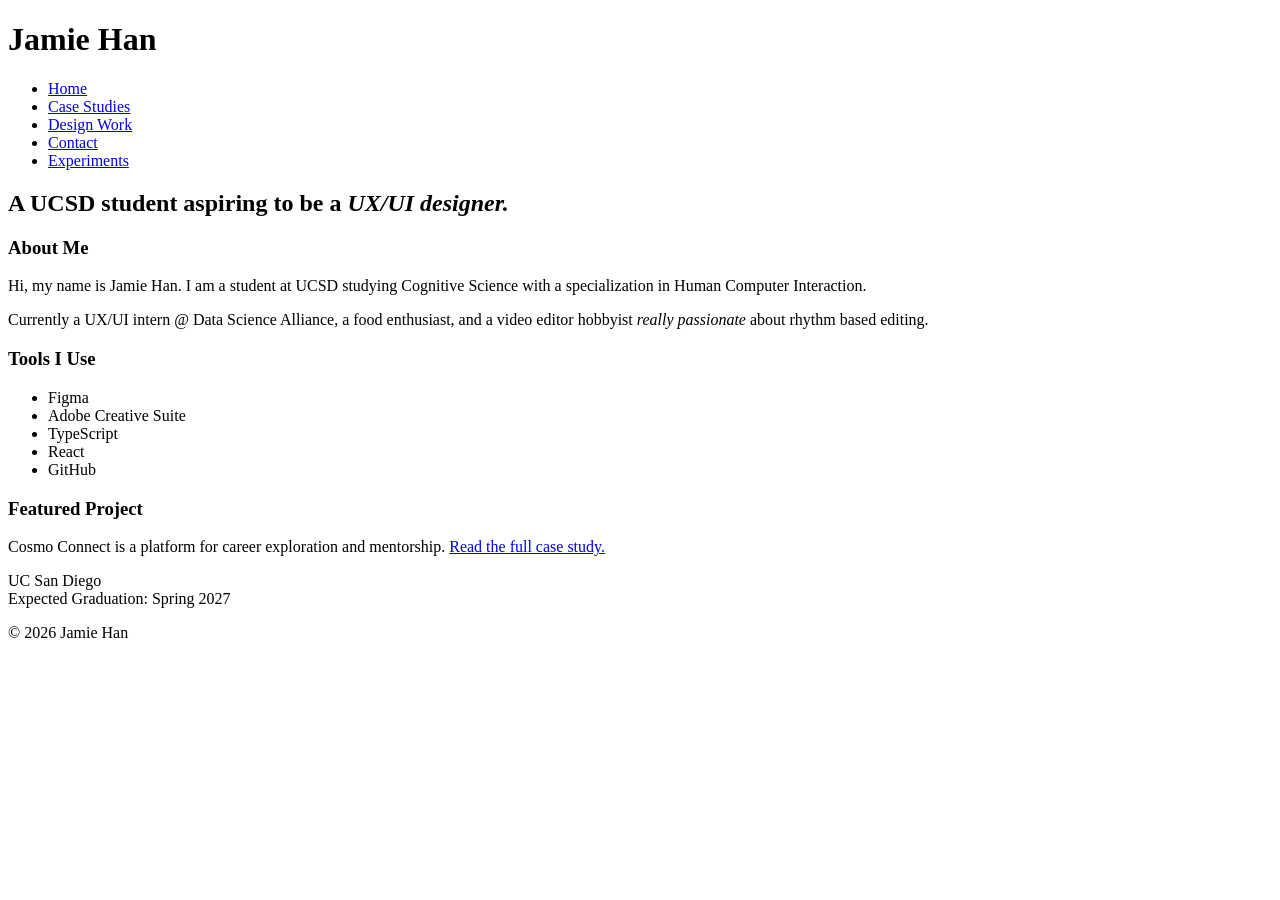
<file: index.html>
<!DOCTYPE html>
<html lang="en">
<head>
  <meta charset="utf-8">
  <meta name="viewport" content="width=device-width, initial-scale=1">
  <title>Home | Jamie Han</title>
  <link rel="stylesheet" href="styles.css">
</head>
<body>
  <header>
    <h1>Jamie Han</h1>
    <nav>
      <ul>
        <li><a href="index.html">Home</a></li>
        <li><a href="case-studies.html">Case Studies</a></li>
        <li><a href="design-work.html">Design Work</a></li>
        <li><a href="contact.html">Contact</a></li>
        <li><a href="experiments.html">Experiments</a></li>
      </ul>
    </nav>
  </header>

  <main>
    <hello-world></hello-world>
    <h2>A UCSD student aspiring to be a <i>UX/UI designer.</i></h2>

    <section>
      <h3>About Me</h3>
      <p>Hi, my name is Jamie Han. I am a student at UCSD studying Cognitive Science with a specialization in Human Computer Interaction.</p>
      <p>Currently a UX/UI intern @ Data Science Alliance, a food enthusiast, and a video editor hobbyist <em>really passionate</em> about rhythm based editing.</p>
    </section>

    <section>
      <h3>Tools I Use</h3>
      <ul>
        <li>Figma</li>
        <li>Adobe Creative Suite</li>
        <li>TypeScript</li>
        <li>React</li>
        <li>GitHub</li>
      </ul>
    </section>

    <section>
      <h3>Featured Project</h3>
      <p>Cosmo Connect is a platform for career exploration and mentorship. <a href="project-1.html">Read the full case study.</a></p>
    </section>

  </main>

  <footer>
    <p>UC San Diego<br>Expected Graduation: Spring 2027</p>
    <p>&copy; 2026 Jamie Han</p>
  </footer>
    <script>
        class HelloWorld extends HTMLElement {
        connectedCallback() {
            console.log("Hello World!");
        }
        }
        customElements.define("hello-world", HelloWorld);
    </script>
</body>
</html>
</file>
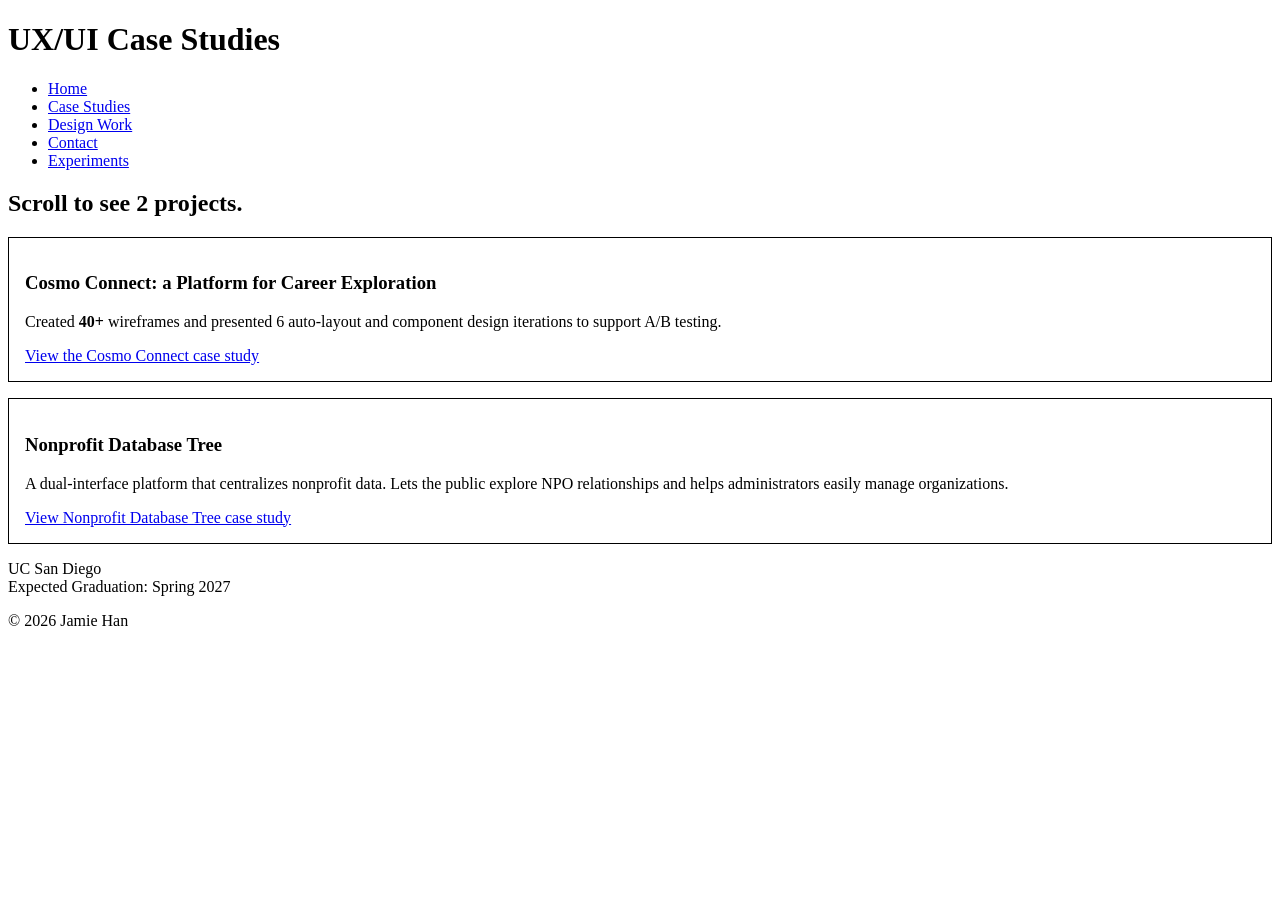
<file: case-studies.html>
<!DOCTYPE html>
<html lang="en">
<head>
  <meta charset="utf-8">
  <meta name="viewport" content="width=device-width, initial-scale=1">
  <title>UX/UI Case Studies | Jamie Han</title>
  <link rel="stylesheet" href="styles.css">
</head>
<body>
  <header>
    <h1>UX/UI Case Studies</h1>
    <nav>
      <ul>
        <li><a href="index.html">Home</a></li>
        <li><a href="case-studies.html">Case Studies</a></li>
        <li><a href="design-work.html">Design Work</a></li>
        <li><a href="contact.html">Contact</a></li>
        <li><a href="experiments.html">Experiments</a></li>
      </ul>
    </nav>
  </header>

  <main>
    <h2>Scroll to see <span>2</span> projects.</h2>
    <project-card>
      <article>
        <h3>Cosmo Connect: a Platform for Career Exploration</h3>
        <p>Created <b>40+</b> wireframes and presented 6 auto-layout and component design iterations to support A/B testing.</p>
        <a href="project-1.html">View the Cosmo Connect case study</a>
      </article>
    </project-card>
    
    <project-card>
      <article>
        <h3>Nonprofit Database Tree</h3>
        <p>A dual-interface platform that centralizes nonprofit data. Lets the public explore NPO relationships and  helps administrators easily manage organizations.</p>
        <a href="project-2.html">View Nonprofit Database Tree case study</a>
      </article>
    </project-card>
  </main>

  <footer>
    <p>UC San Diego<br>Expected Graduation: Spring 2027</p>
    <p>&copy; 2026 Jamie Han</p>
  </footer>
</body>
</html>
</file>
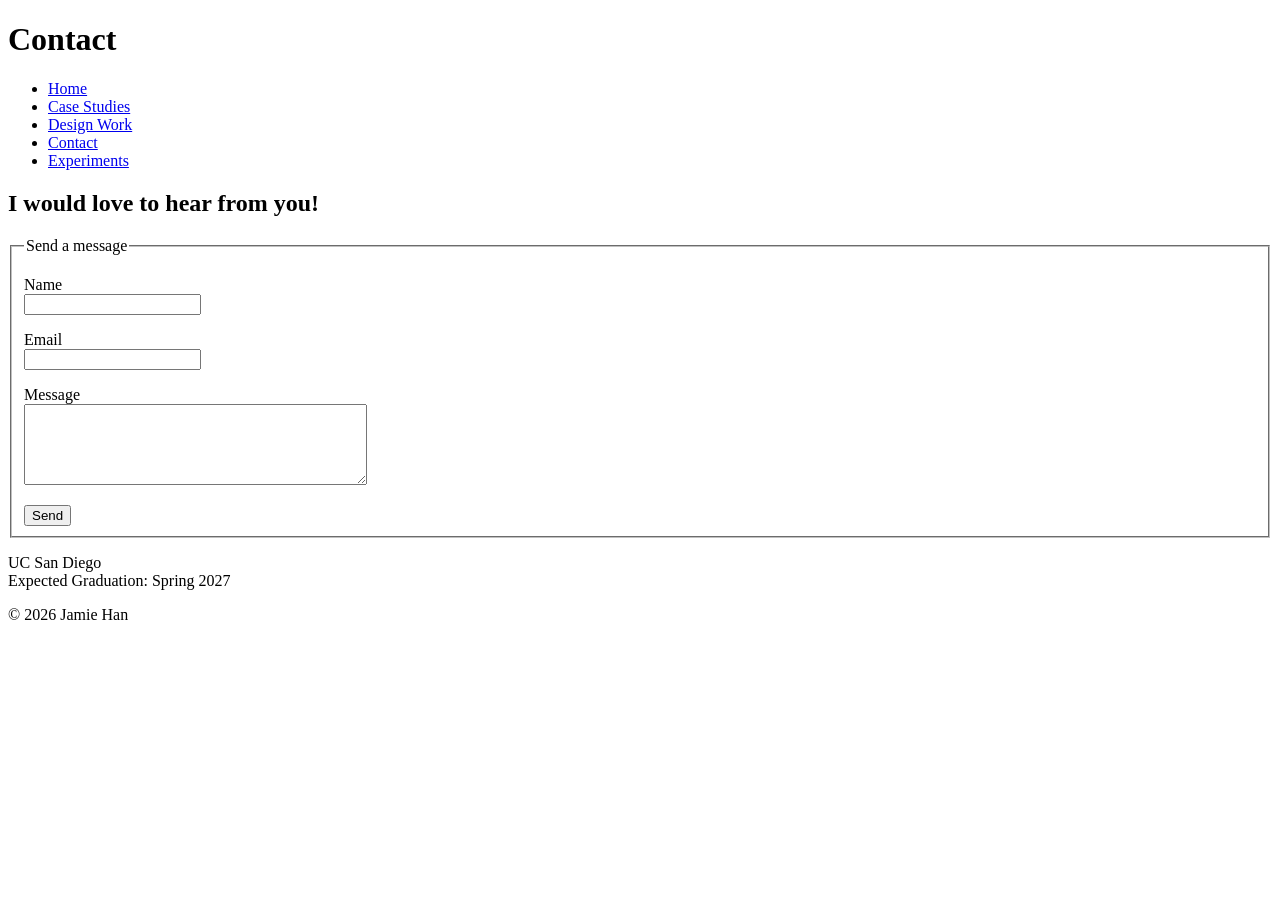
<file: contact.html>
<!DOCTYPE html>
<html lang="en">
<head>
  <meta charset="utf-8">
  <meta name="viewport" content="width=device-width, initial-scale=1">
  <title>Contact | Jamie Han</title>
  <link rel="stylesheet" href="styles.css">
</head>
<body>
  <header>
    <h1>Contact</h1>
    <nav>
      <ul>
        <li><a href="index.html">Home</a></li>
        <li><a href="case-studies.html">Case Studies</a></li>
        <li><a href="design-work.html">Design Work</a></li>
        <li><a href="contact.html">Contact</a></li>
        <li><a href="experiments.html">Experiments</a></li>
      </ul>
    </nav>
  </header>

  <main>
    <h2>I would love to hear from you!</h2>
    <form action="#" method="post" name="contact">
      <fieldset>
        <legend>Send a message</legend>

        <p>
          <label for="name">Name</label><br>
          <input type="text" id="name" name="name" required>
        </p>

        <p>
          <label for="email">Email</label><br>
          <input type="email" id="email" name="email" required>
        </p>

        <p>
          <label for="message">Message</label><br>
          <textarea id="message" name="message" rows="5" cols="40" required></textarea>
        </p>

        <button type="submit">Send</button>
      </fieldset>
    </form>
  </main>

  <footer>
    <p>UC San Diego<br>Expected Graduation: Spring 2027</p>
    <p>&copy; 2026 Jamie Han</p>
  </footer>
</body>
</html>
</file>
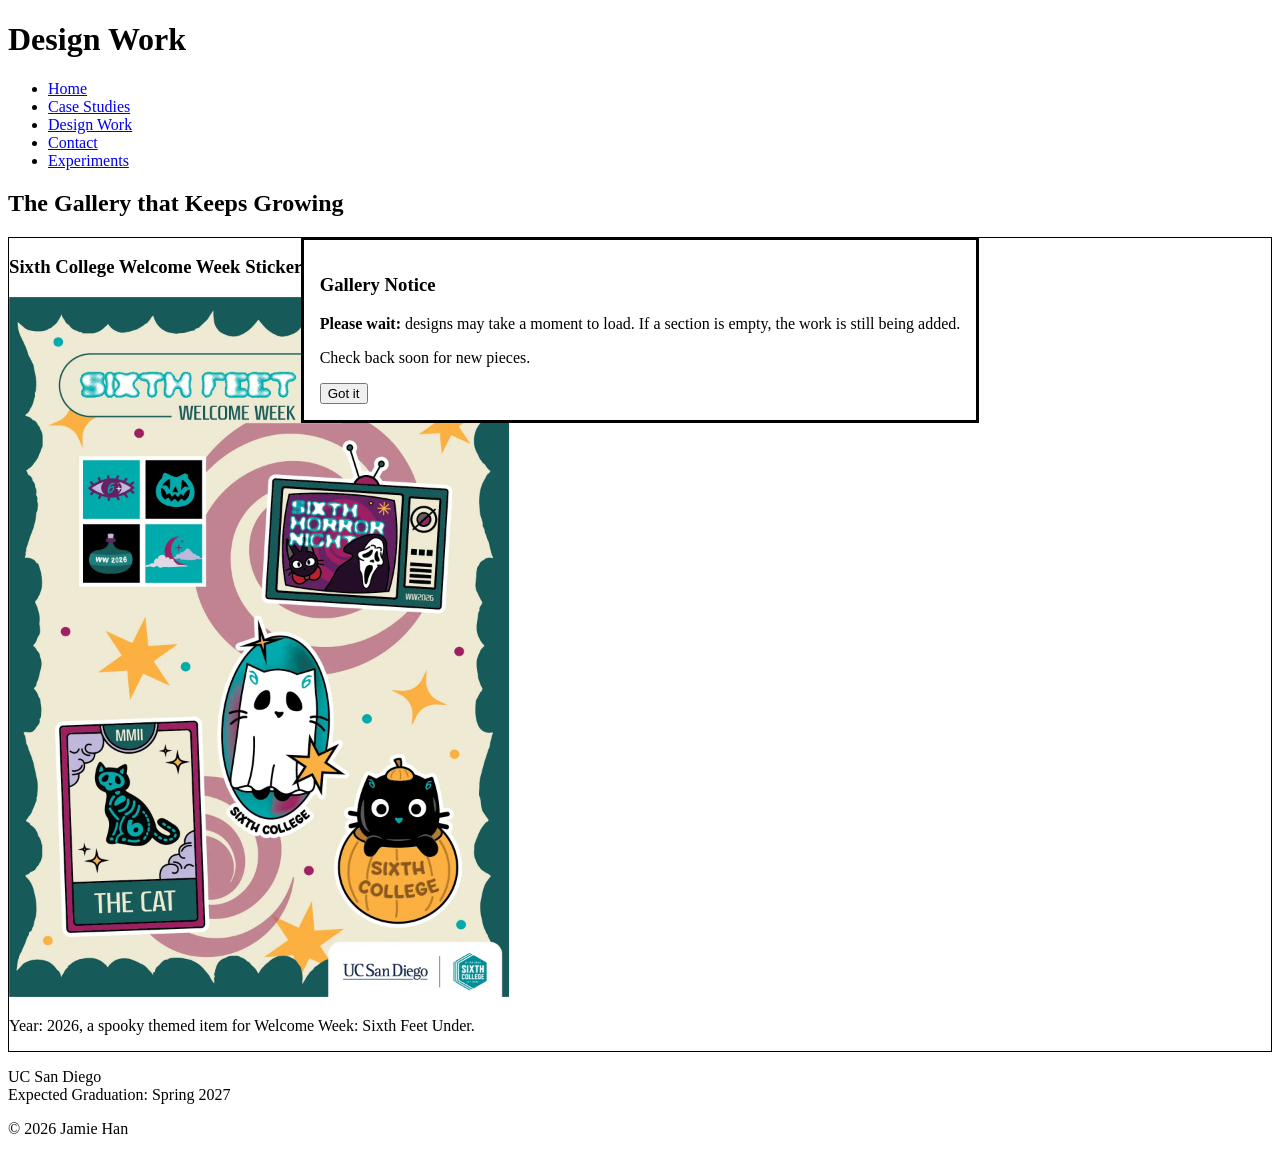
<file: design-work.html>
<!DOCTYPE html>
<html lang="en">
<head>
  <meta charset="utf-8">
  <meta name="viewport" content="width=device-width, initial-scale=1">
  <title>Design Work | Jamie Han</title>
  <link rel="stylesheet" href="styles.css">
  <style>
    article { border: 1px solid black; }
  </style>
</head>
<body>
  <header>
    <h1>Design Work</h1>
    <nav>
      <ul>
        <li><a href="index.html">Home</a></li>
        <li><a href="case-studies.html">Case Studies</a></li>
        <li><a href="design-work.html">Design Work</a></li>
        <li><a href="contact.html">Contact</a></li>
        <li><a href="experiments.html">Experiments</a></li>
      </ul>
    </nav>
  </header>

  <main>
    <section>
      <h2>The Gallery that Keeps Growing</h2>

      <dialog open>
        <h3>Gallery Notice</h3>
        <p>
          <strong>Please wait:</strong> designs may take a moment to load.
          If a section is empty, the work is still being added.
        </p>
        <p>Check back soon for new pieces.</p>
        <form method="dialog">
          <button type="submit">Got it</button>
        </form>
      </dialog>

      <article>
        <h3>Sixth College Welcome Week Sticker sheet</h3>
        <picture>
          <source srcset="stickersheet.webp" type="image/webp">
          <img src="stickersheet.png" alt="Halloween themed sticker sheet for UCSD Sixth College Welcome Week" width="500" height="700">
        </picture>
        <p>Year: 2026, a spooky themed item for Welcome Week: Sixth Feet Under.</p>
      </article>
    </section>

  </main>

  <footer>
    <p>UC San Diego<br>Expected Graduation: Spring 2027</p>
    <p>&copy; 2026 Jamie Han</p>
  </footer>
</body>
</html>
</file>
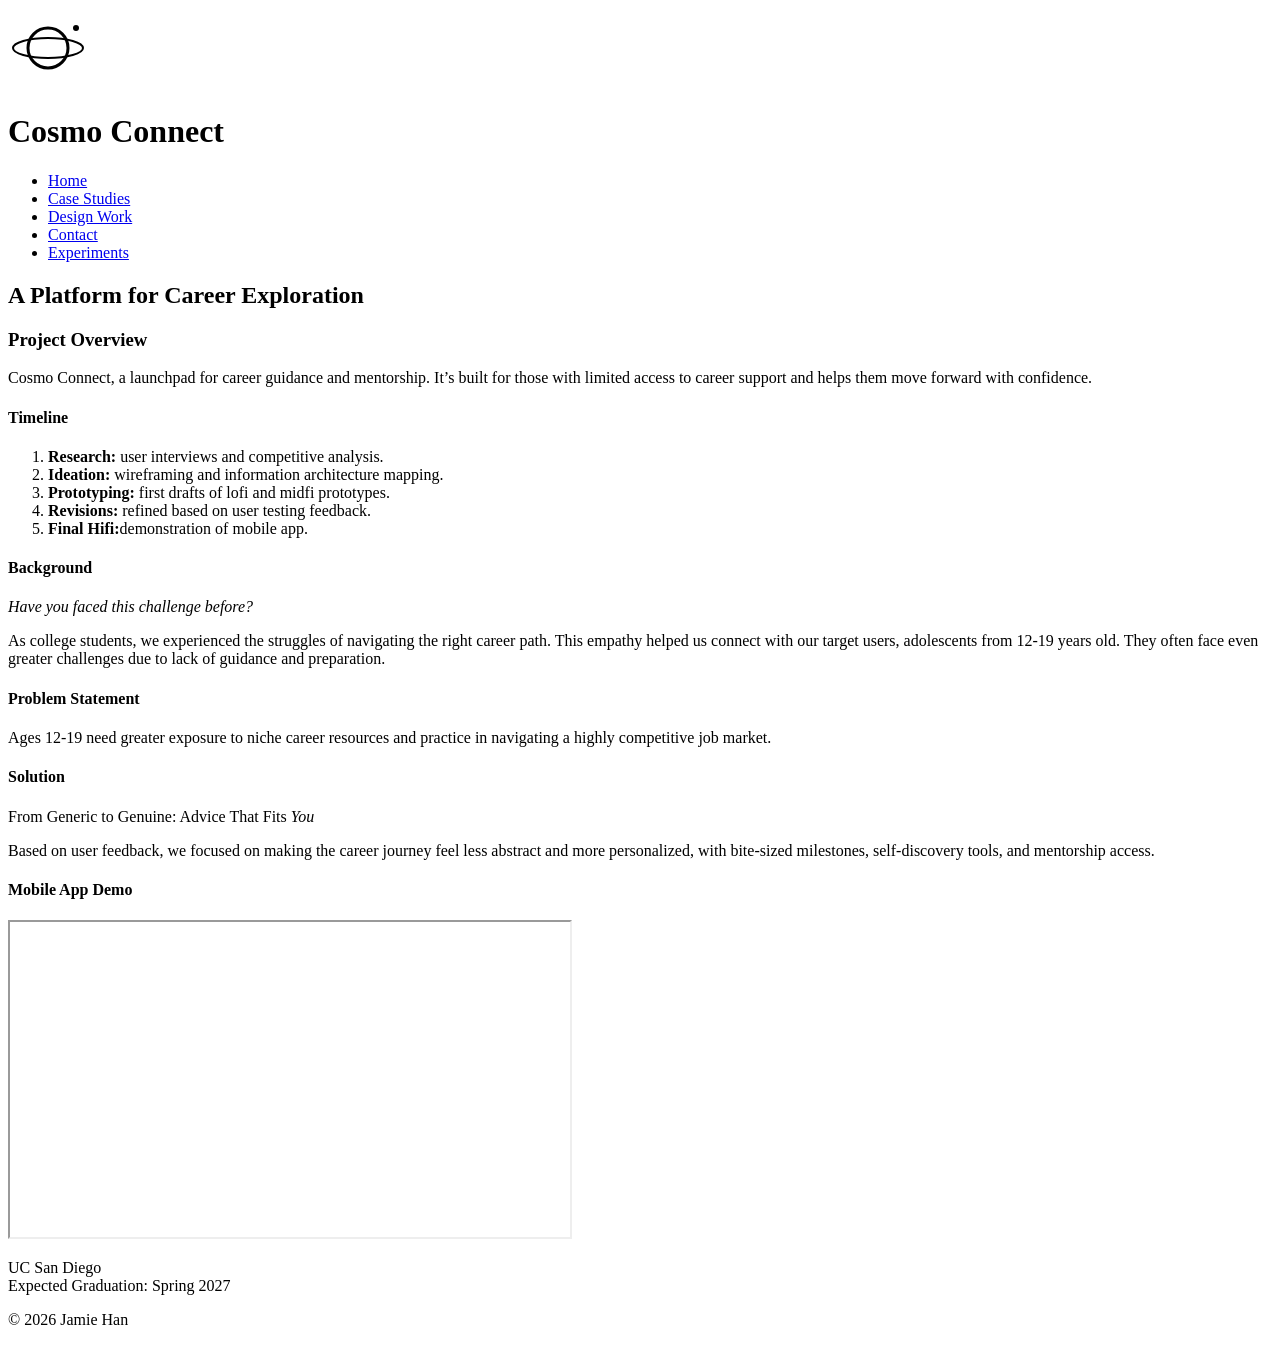
<file: project-1.html>
<!DOCTYPE html>
<html lang="en">
<head>
  <meta charset="utf-8">
  <meta name="viewport" content="width=device-width, initial-scale=1">
  <title>Cosmo Connect Project | Jamie Han</title>
  <link rel="stylesheet" href="styles.css">
</head>
<body>
  <header>
    <svg width="80" height="80" viewBox="0 0 80 80" role="img" aria-label="Planet with a ring, the Cosmo Connect icon">
        <circle cx="40" cy="40" r="20" fill="none" stroke="black" stroke-width="3"></circle>
        <ellipse cx="40" cy="40" rx="35" ry="10" fill="none" stroke="black" stroke-width="2"></ellipse>
        <circle cx="68" cy="20" r="3" fill="black"></circle>
    </svg>
    <h1>Cosmo Connect</h1>
    <nav>
      <ul>
        <li><a href="index.html">Home</a></li>
        <li><a href="case-studies.html">Case Studies</a></li>
        <li><a href="design-work.html">Design Work</a></li>
        <li><a href="contact.html">Contact</a></li>
        <li><a href="experiments.html">Experiments</a></li>
      </ul>
    </nav>
  </header>

  <main>
    <h2>A Platform for Career Exploration</h2>

    <article>
      <h3>Project Overview</h3>
      <p>Cosmo Connect, a launchpad for career guidance and mentorship. It’s built for those with limited access to career support and helps them move forward with confidence.</p>

      <section>
        <h4>Timeline</h4>
        <ol>
          <li><strong>Research:</strong> user interviews and competitive analysis.</li>
          <li><strong>Ideation:</strong> wireframing and information architecture mapping.</li>
          <li><strong>Prototyping:</strong> first drafts of lofi and midfi prototypes.</li>
          <li><strong>Revisions:</strong> refined based on user testing feedback.</li>
          <li><strong>Final Hifi:</strong>demonstration of mobile app.</li>
        </ol>
      </section>

      <section>
        <h4>Background</h4>
        <p><em>Have you faced this challenge before?</em></p>
        <p>As college students, we experienced the struggles of navigating the right career path. This empathy helped us connect with our target users, adolescents from 12-19 years old. They often face even greater challenges due to lack of guidance and preparation.</p>
     </section>

      <section>
        <h4>Problem Statement</h4>
        <p>Ages 12-19 need greater exposure to niche career resources and 
            practice in navigating a highly competitive job market.</p>
     </section>

      <section>
        <h4>Solution</h4>
        <p>From Generic to Genuine: Advice That Fits <em>You</em></p>
        <p>Based on user feedback, we focused on making the career journey feel less abstract and more personalized, with bite-sized milestones, self-discovery tools, and mentorship access.</p>
     </section>

      <section>
        <h4>Mobile App Demo</h4>
        <iframe src="https://www.youtube.com/embed/PtizWx3S8Fo?si=cdDr-_uODk26tHh2"
                title="Cosmo Connect demo video"
                width="560" height="315"
                allowfullscreen>
        </iframe>
      </section>
    </article>
  </main>

  <footer>
    <p>UC San Diego<br>Expected Graduation: Spring 2027</p>
    <p>&copy; 2026 Jamie Han</p>
  </footer>
</body>
</html>
</file>
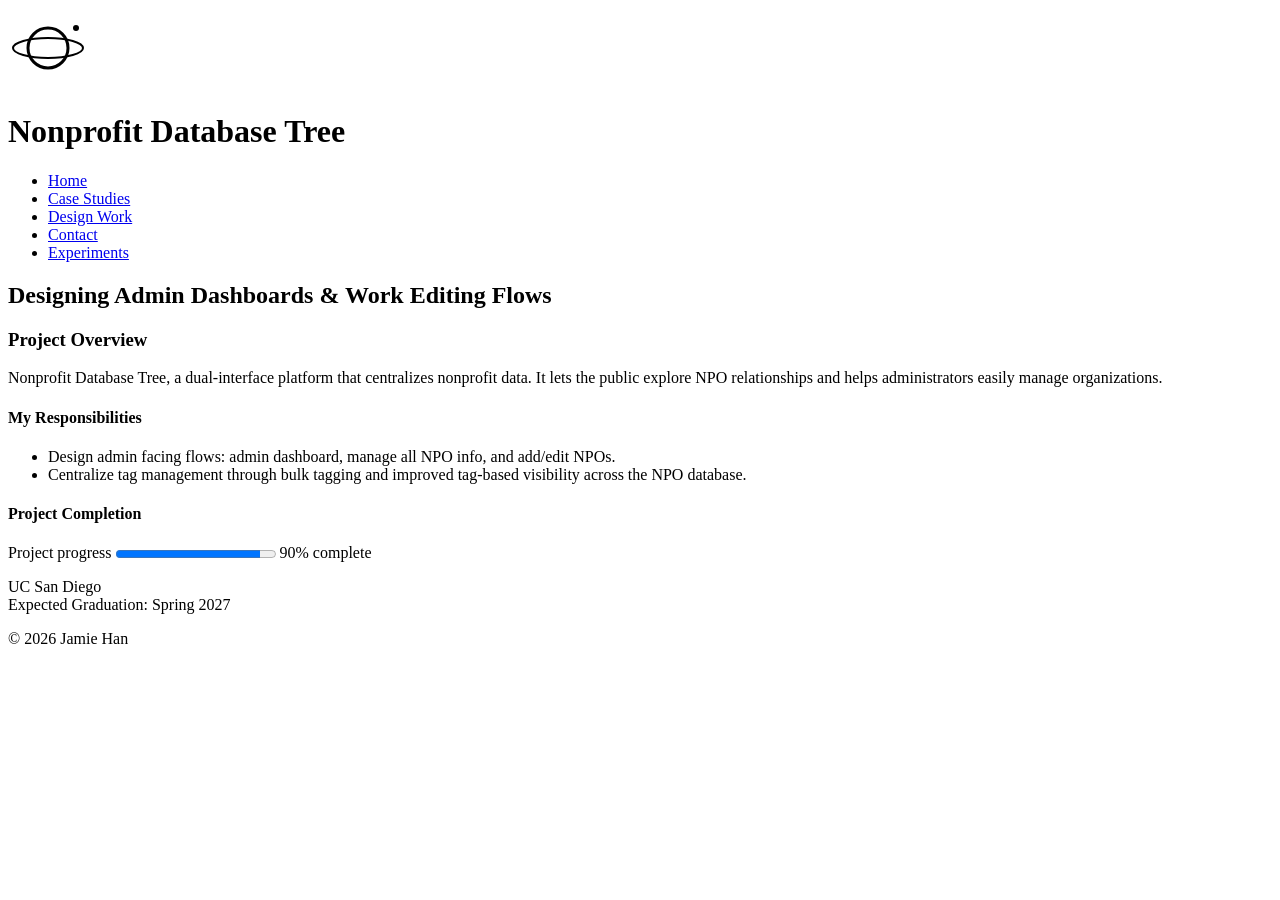
<file: project-2.html>
<!DOCTYPE html>
<html lang="en">
<head>
  <meta charset="utf-8">
  <meta name="viewport" content="width=device-width, initial-scale=1">
  <title>Nonprofit Database Tree | Jamie Han</title>
  <link rel="stylesheet" href="styles.css">
</head>
<body>
  <header>
    <svg width="80" height="80" viewBox="0 0 80 80" role="img" aria-label="Planet with a ring, the Cosmo Connect icon">
        <circle cx="40" cy="40" r="20" fill="none" stroke="black" stroke-width="3"></circle>
        <ellipse cx="40" cy="40" rx="35" ry="10" fill="none" stroke="black" stroke-width="2"></ellipse>
        <circle cx="68" cy="20" r="3" fill="black"></circle>
    </svg>
    <h1>Nonprofit Database Tree</h1>
    <nav>
      <ul>
        <li><a href="index.html">Home</a></li>
        <li><a href="case-studies.html">Case Studies</a></li>
        <li><a href="design-work.html">Design Work</a></li>
        <li><a href="contact.html">Contact</a></li>
        <li><a href="experiments.html">Experiments</a></li>
      </ul>
    </nav>
  </header>

  <main>
    <h2>Designing Admin Dashboards & Work Editing Flows</h2>

    <article>
      <h3>Project Overview</h3>
      <p>Nonprofit Database Tree, a dual-interface platform that centralizes nonprofit data. It lets the public explore NPO relationships and helps administrators easily manage organizations.</p>

      <section>
        <h4>My Responsibilities</h4>
        <ul>
          <li>Design admin facing flows: admin dashboard, manage all NPO info, and add/edit NPOs.</li>
          <li>Centralize tag management through bulk tagging and improved tag-based visibility across the NPO database.</li>
        </ul>
      </section>

      <section>
        <h4>Project Completion</h4>
        <div>
          <label for="project-progress">Project progress</label>
          <progress id="project-progress" value="90" max="100">90%</progress>
          <span>90% complete</span>
        </div>
      </section>
    </article>
  </main>

  <footer>
    <p>UC San Diego<br>Expected Graduation: Spring 2027</p>
    <p>&copy; 2026 Jamie Han</p>
  </footer>
</body>
</html>
</file>
<file: styles.css>
project-card {
  border: 1px solid black;
  display: block;
  padding: 1rem;
  margin: 1rem 0;
}
</file>
